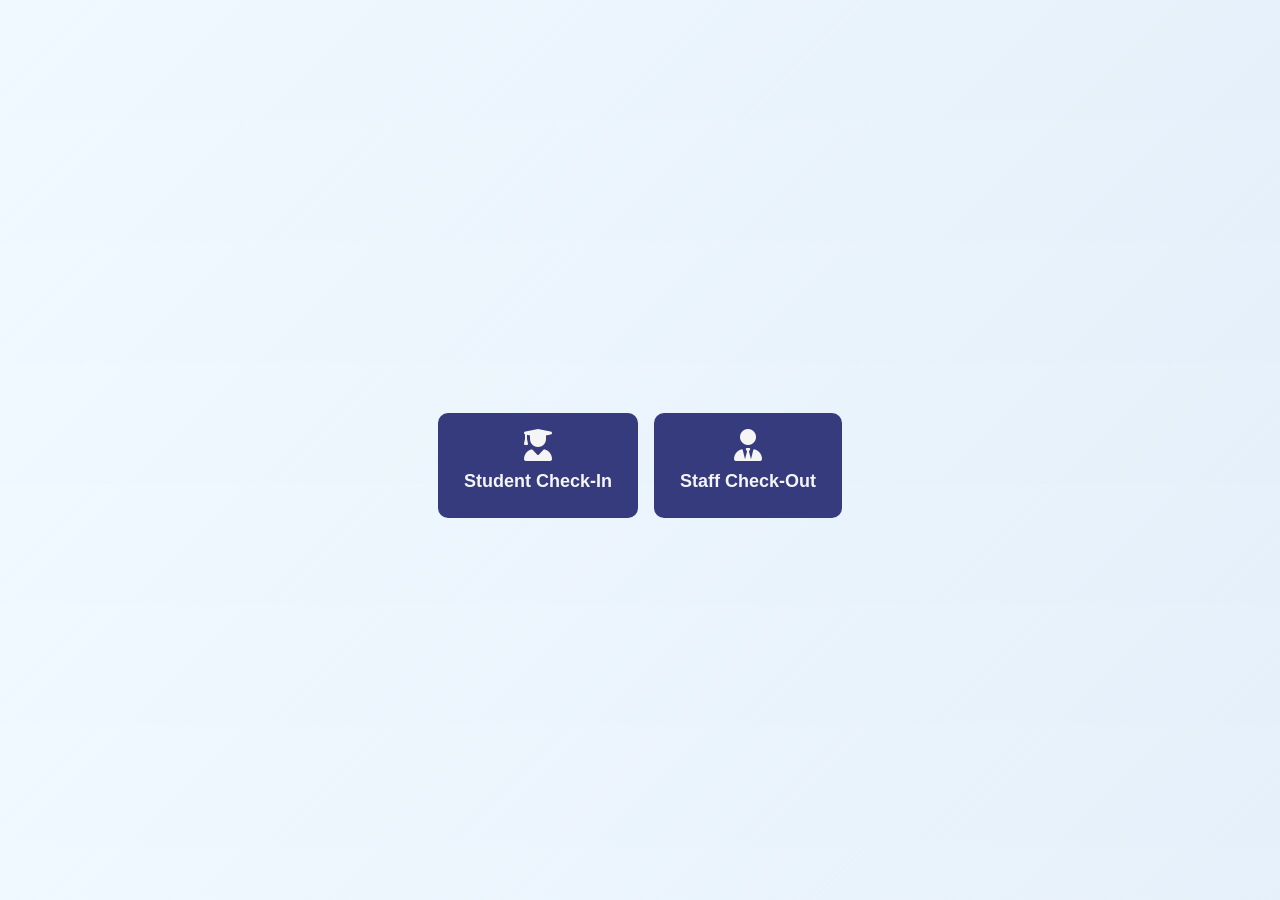
<file: index.html>
<!DOCTYPE html>
<html lang="en">
<head>
    <meta charset="UTF-8">
    <meta name="viewport" content="width=device-width, initial-scale=1.0">
    <title>Library System</title>
    <link rel="stylesheet" href="https://cdnjs.cloudflare.com/ajax/libs/font-awesome/6.5.1/css/all.min.css">

    <style>

        body {
            background: linear-gradient(135deg, #f0f9ff 0%, #e6f0fa 100%);
           
        }
        main {
            display: flex;
            gap: 1rem;
            align-items: center;
            justify-content: center;
            list-style: none;
            top: 45vh;
            position: relative;
            
        }
        i {
            color: whitesmoke;
            font-size: 2rem;
        }

        div {
            background: rgb(53, 59, 125);
            padding:  1rem;
            border-radius: 10px;
            transition: all .3s ease;
            display: flex;
            flex-direction: column;
            align-items: center;
        }

        a{
            text-decoration: none;
            font-size: large;
            font-weight: 600;
            padding: 10px;
            border-radius: 16px;
            color: whitesmoke;
            font-family: 'Segoe UI', Tahoma, Geneva, Verdana, sans-serif;
        }

        div:hover {
            transform: translateY(-3px);
        }


        @media(max-width: 736px) {
            main {
                display:flex;
                flex-direction: column;
                gap: 1rem;
                align-items: center;
                justify-content: center;
            }
            div {
                position: relative;
                bottom: 12rem;
            }
        }
       
    </style>
</head>
<body>
    <main>

        <div>
           
                <i class="fa-solid fa-user-graduate"></i>
                
            
                <a href="check-in.html">Student Check-In</a>
            
        </div>

        <div>
           
                <i class="fa-solid fa-user-tie" ></i>
                
         
                <a href="check-in.html">Staff Check-Out</a>
            
        </div>

        
        <!--<ul>
            <li><a href="check-in.html">Student Check-In</a></li>
            <li><a href="check-out.html">Staff Check-Out</a></li>
        </ul>-->
    </main>
</body>
</html>
</file>
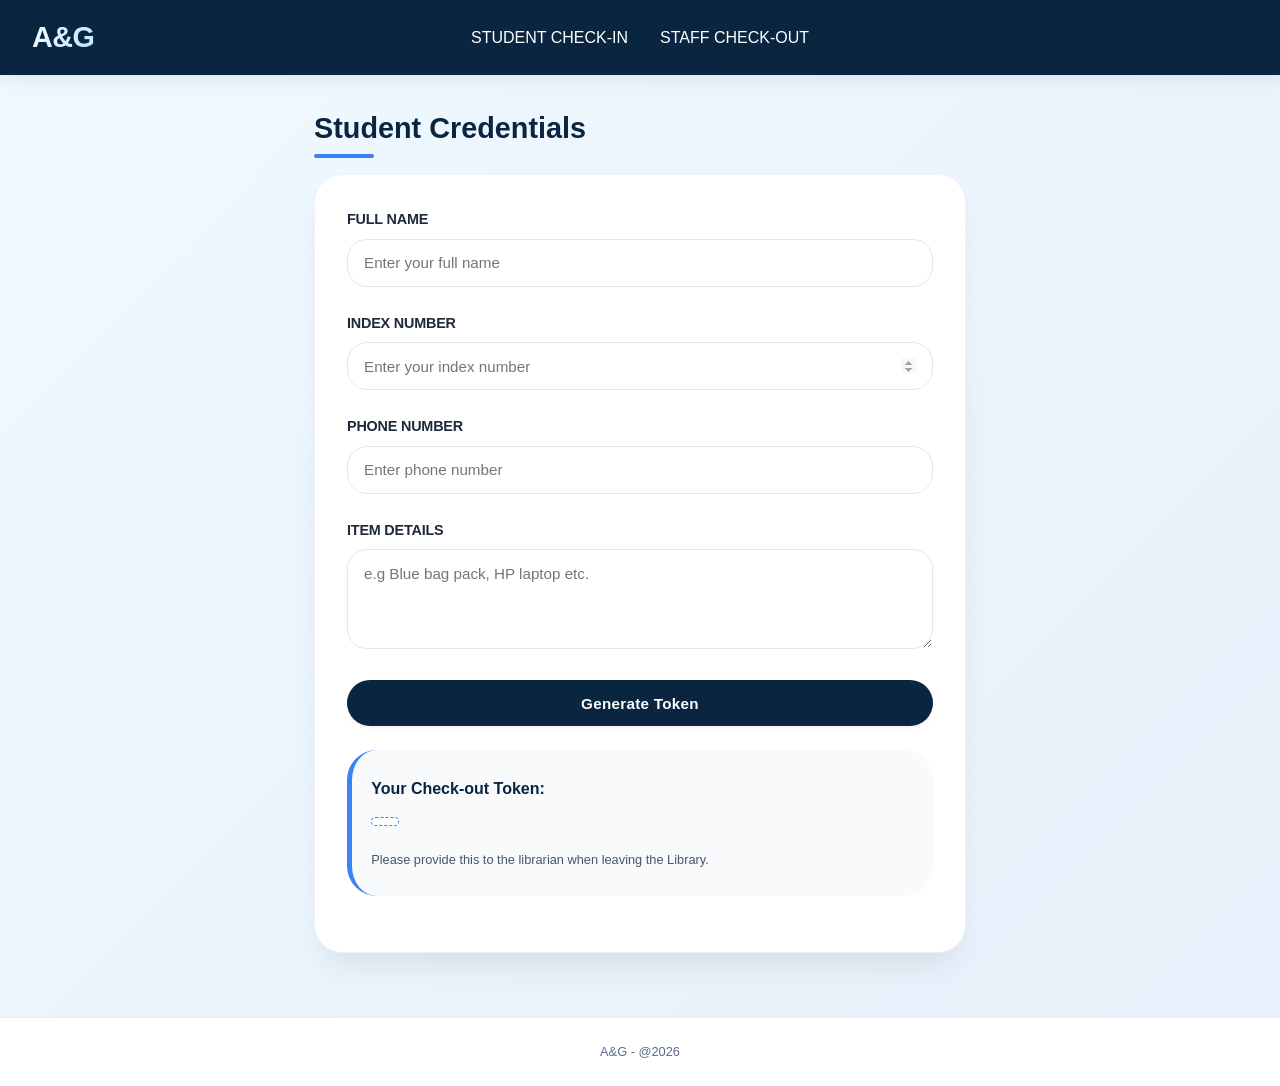
<file: check-in.html>
<!DOCTYPE html>
<html lang="en">
<head>
    <meta charset="UTF-8">
    <meta name="viewport" content="width=device-width, initial-scale=1.0">
    <title>Library system.</title>
    <link rel="stylesheet" href="library.css">
</head>
<body>
    <header>
        <h1>A&G</h1>
        <nav>
            <ul>
                <li><a href="check-in.html">Student check-in</a></li>
                <li><a href="check-out.html">Staff check-out</a></li>
            </ul>
        </nav>
    </header>
    
    <main>
        <h2>Student Credentials</h2>
        <form id="check-in">
            <div>
                <label>Full Name</label>
                <input type="text" placeholder="Enter your full name" id="name"  required>
            </div>

            <div>
                <label>Index Number</label>
                <input type="number" placeholder="Enter your index number" id="id-number" required>
            </div>

            <div>
                <label>Phone Number</label>
                <input type="tel" placeholder="Enter phone number" id="phone" required>
            </div>
            
            <div>
                <label>Item details</label>
                <textarea placeholder="e.g Blue bag pack, HP laptop etc." id="details"></textarea>
            </div>

            <div id="message">

            </div>

            <div id="submit">
                <button type="submit">Generate Token</button>
            </div>

            <div>
                <p>Your Check-out Token:</p>
                <p id="tokenValue"></p>
                <p>Please provide this to the librarian when leaving the Library.</p>
            </div>

        </form>
    </main>

    <footer>
        <p>A&G - @2026</p>
    </footer>
    

    <script src="script.js"></script>
</body>
</html>
</file>
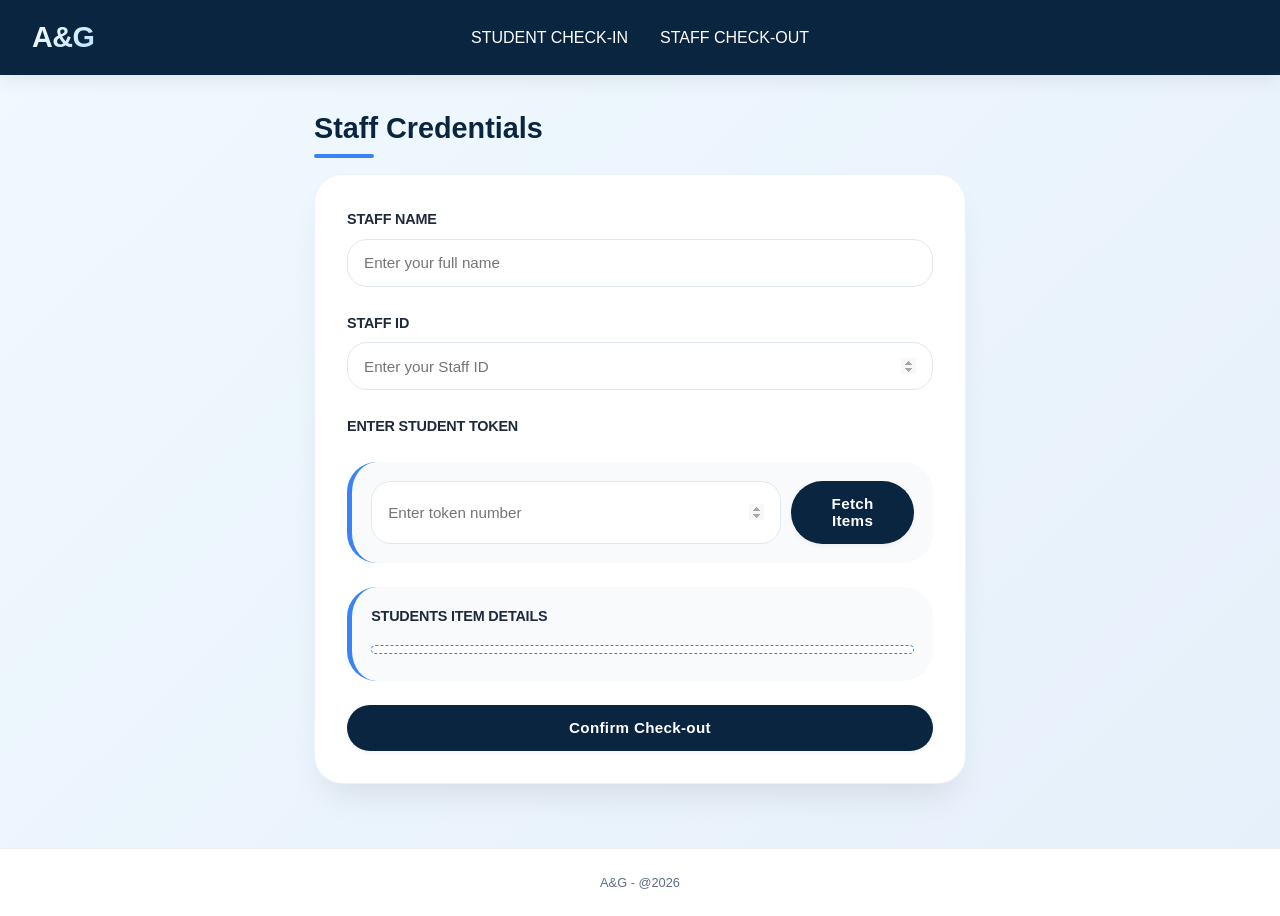
<file: check-out.html>
<!DOCTYPE html>
<html lang="en">
<head>
    <meta charset="UTF-8">
    <meta name="viewport" content="width=device-width, initial-scale=1.0">
    <title>Library system.</title>
    <link rel="stylesheet" href="library.css">
</head>
<body>
    <header>
        <h1>A&G</h1>
        <nav>
            <ul>
                <li><a href="check-in.html">Student check-in</a></li>
                <li><a href="check-out.html">Staff check-out</a></li>
            </ul>
        </nav>
    </header>
    
    <main>
        <h2>Staff Credentials</h2>
        <form id="staff-form">
            <div>
                <label>Staff Name</label>
                <input type="text" placeholder="Enter your full name" required id="staff-name">
            </div>

            <div>
                <label>Staff ID</label>
                <input type="number" placeholder="Enter your Staff ID" required id="staff-id">
            </div>

            <div>
                <label>Enter student Token </label>
                <div style="display: flex; gap: 10px;">
                    <input type="number" id="tokenInput" placeholder="Enter token number" required>
                    <button type="button" id="fetchBtn" style="width: auto;">Fetch Items</button>
                </div>
            </div>
            
            <div style="display: flex; flex-direction: column; height: auto; width: auto;">
                <label>students Item details</label>

                <!-- Area to show items left -->
                <p  id="itemDisplay">

                </p>
                    
                
            </div>

            <button id="confirmBtn" type="submit">Confirm Check-out</button>
            

        </form>
    </main>


    <audio id="alarmSound" src="faaah.mp3"></audio>
    <footer>
        <p>A&G - @2026</p>
    </footer>
    

    <script src="checkout_script.js"></script>
</body>
</html>
</file>
<file: library.css>
/* style.css */
* {
    margin: 0;
    padding: 0;
    box-sizing: border-box;
}

body {
    font-family: 'Poppins', sans-serif;
    background: linear-gradient(135deg, #f0f9ff 0%, #e6f0fa 100%);
    color: #1e2a3e;
    line-height: 1.5;
    min-height: 100vh;
    display: flex;
    flex-direction: column;
}

/* Header Styles - Centered nav */
header {
    background: #0a2540;
    color: white;
    padding: 1rem 2rem;
    display: grid;
    grid-template-columns: 1fr auto 1fr;
    align-items: center;
    box-shadow: 0 4px 20px rgba(0, 0, 0, 0.08);
    position: sticky;
    top: 0;
    z-index: 10;
}

header h1 {
    font-weight: 600;
    font-size: 1.8rem;
    letter-spacing: -0.5px;
    background: linear-gradient(135deg, #ffffff, #b3e0ff);
    -webkit-background-clip: text;
    background-clip: text;
    color: transparent;
    justify-self: start;
}

nav {
    justify-self: center;
}

nav ul {
    display: flex;
    gap: 2rem;
    list-style: none;
}

/* Make nav links white */
nav ul a {
    color: white;
    text-decoration: none;
    text-transform: uppercase;
    font-weight: 500;
    padding: 0.5rem 0;
    transition: all 0.2s ease;
    border-bottom: 2px solid transparent;
}

/* Hover effect: blue text */
nav ul a:hover {
    color: #3b82f6;
    border-bottom-color: #3b82f6;
}

/* Maintain spacing for the empty grid cell on the right */
header > :last-child {
    justify-self: end;
}

/* If you need an empty element to balance the grid, we add a pseudo-element or rely on the empty grid cell.
   Since the grid has three columns and only two children (h1 and nav), the third column remains empty,
   which naturally centers the nav. No extra markup needed. */

/* Main Layout */
main {
    flex: 1;
    max-width: 700px;
    margin: 2rem auto;
    padding: 0 1.5rem;
    width: 100%;
}

main h2 {
    font-size: 1.8rem;
    font-weight: 600;
    color: #0a2540;
    margin-bottom: 1.5rem;
    position: relative;
    display: inline-block;
}

main h2::after {
    content: '';
    position: absolute;
    bottom: -8px;
    left: 0;
    width: 60px;
    height: 4px;
    background: #3b82f6;
    border-radius: 4px;
}

/* Form Card */
form {
    background: white;
    border-radius: 28px;
    padding: 2rem;
    box-shadow: 0 20px 35px -12px rgba(0, 0, 0, 0.1);
    transition: transform 0.2s ease, box-shadow 0.2s ease;
    border: 1px solid rgba(59, 130, 246, 0.1);
}

form:hover {
    box-shadow: 0 25px 40px -14px rgba(0, 0, 0, 0.15);
}

form div {
    margin-bottom: 1.5rem;
}

label {
    display: inline-block;
    font-weight: 600;
    text-transform: uppercase;
    margin-bottom: 0.5rem;
    color: #1e293b;
    font-size: 0.9rem;
    letter-spacing: -0.2px;
}

input, textarea {
    width: 100%;
    padding: 0.9rem 1rem;
    font-family: 'Poppins', sans-serif;
    font-size: 0.95rem;
    border: 1.5px solid #e2e8f0;
    border-radius: 20px;
    background: #ffffff;
    transition: all 0.2s ease;
    outline: none;
    color: #0f172a;
}

input:focus, textarea:focus {
    border-color: #3b82f6;
    box-shadow: 0 0 0 4px rgba(59, 130, 246, 0.15);
}

textarea {
    resize: vertical;
    min-height: 100px;
}

/* Button Style */
button {
    background: #0a2540;
    color: white;
    border: none;
    padding: 0.9rem 1.8rem;
    font-family: 'Poppins', sans-serif;
    font-weight: 600;
    font-size: 0.95rem;
    border-radius: 40px;
    cursor: pointer;
    transition: all 0.2s ease;
    width: 100%;
    box-shadow: 0 2px 5px rgba(0, 0, 0, 0.05);
    letter-spacing: 0.3px;
}

button:hover {
    background: #1e3a5f;
    transform: translateY(-2px);
    box-shadow: 0 8px 20px rgba(10, 37, 64, 0.2);
}

button:active {
    transform: translateY(0px);
}

/* Token Display Area */
form div:last-of-type {
    margin-top: 1rem;
    background: #f8fafc;
    border-radius: 30px;
    padding: 1.2rem;
    border-left: 5px solid #3b82f6;
}

form div:last-of-type p {
    margin: 0.5rem 0;
}

form div:last-of-type p:first-of-type {
    font-weight: 600;
    color: #0a2540;
}

#tokenValue, form div:last-of-type p:nth-child(2) {
    font-family: monospace;
    font-size: 1.2rem;
    font-weight: bolder;
    background: white;
    display: inline-block;
    padding: 0.2rem 0.8rem;
    border-radius: 10px;
    letter-spacing: 1px;
    color: #0a2540;
    border: 1px dashed #3b82f6;
}

form div:last-of-type p:last-of-type {
    font-size: 0.8rem;
    color: #475569;
    margin-top: 0.6rem;
}

/* Thank you message (check-out page) */
form div:last-of-type p:only-child {
    background: #eef2ff;
    padding: 0.8rem;
    border-radius: 18px;
    text-align: center;
    font-weight: 500;
    color: #0a2540;
}

/* Footer */
footer {
    text-align: center;
    padding: 1.5rem;
    color: #5b6e8c;
    font-size: 0.8rem;
    border-top: 1px solid rgba(10, 37, 64, 0.08);
    background: white;
    margin-top: 2rem;
}

/* Responsive adjustments */
@media (max-width: 640px) {
    header {
        grid-template-columns: 1fr;
        gap: 0.8rem;
        text-align: center;
        padding: 1rem;
    }
    
    header h1 {
        justify-self: center;
    }
    
    nav {
        justify-self: center;
    }
    
    main {
        padding: 0 1rem;
        margin: 1.5rem auto;
    }
    
    form {
        padding: 1.5rem;
    }
    
    button {
        padding: 0.8rem;
    }
    
    main h2 {
        font-size: 1.5rem;
    }
}

/* Fix number input spinners (cosmetic) */
input[type="number"] {
    -moz-appearance: textfield;
}

input[type="number"]::-webkit-inner-spin-button,
input[type="number"]::-webkit-outer-spin-button {
    opacity: 0.5;
}

/* Smooth transitions */
a, button, input, textarea {
    transition: all 0.2s cubic-bezier(0.2, 0.9, 0.4, 1.1);
}

/* Token generation animation */
#tokenValue {
    transition: all 0.1s ease;
}
</file>
